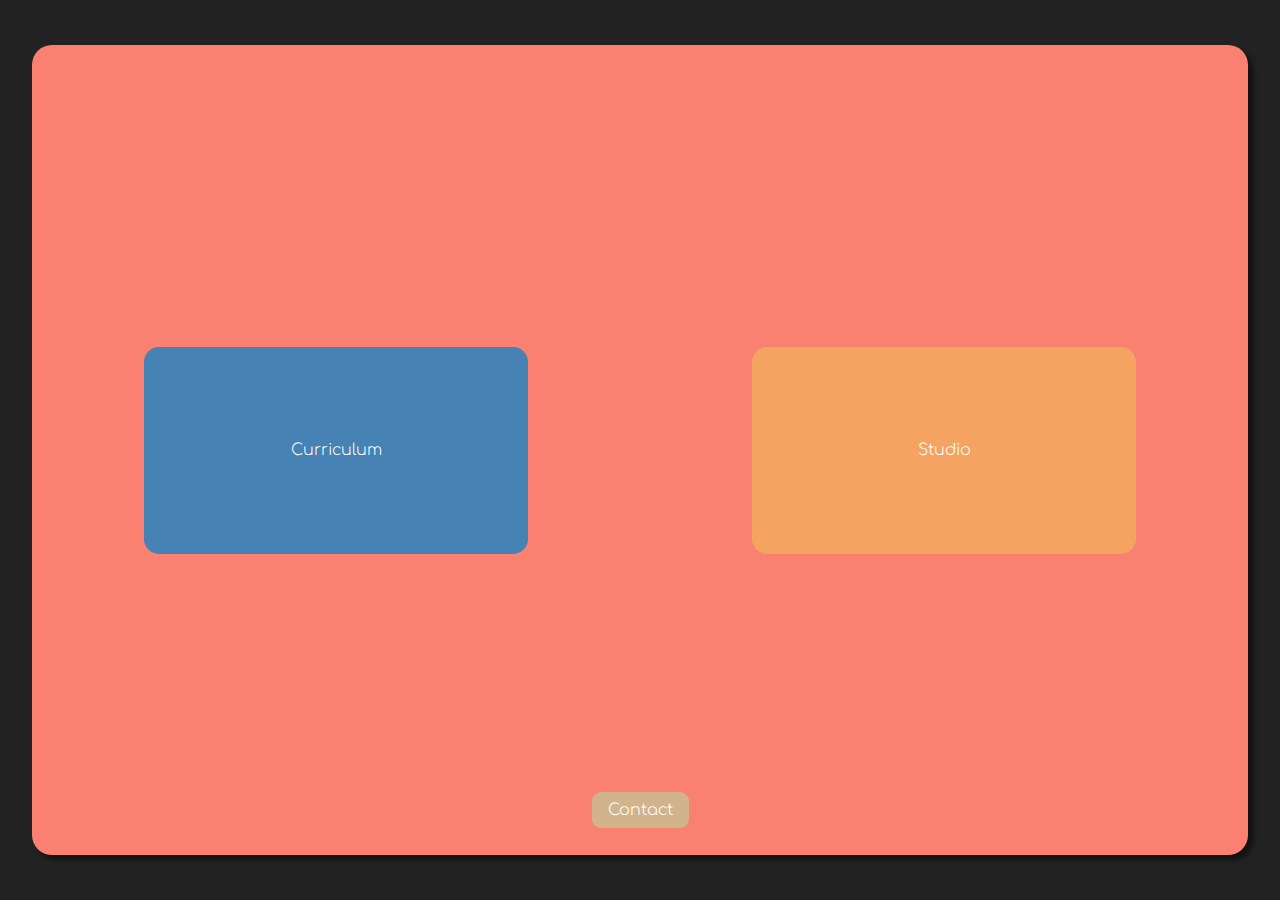
<file: index.html>
<!DOCTYPE html>
<html lang="en">
<head>
    <meta charset="UTF-8">
    <meta name="viewport" content="width=device-width, initial-scale=1.0">
    <meta http-equiv="X-UA-Compatible" content="ie=edge">
    <title>PaJoZi's Aesthetics Brewery</title>
    <link rel="icon" href="Materials/FavIcon.png" type="image/png">
    <link rel="stylesheet" href="allinstyles.css">
</head>
<body>
  <div class="linktogame"><a target="_blank" href="https://pajozim.github.io/Stranded/">click here to play</a></div>
  <div class="triangleBtn SP"></div>
  <section id="dynamic-nav">
    <div id="imgCtner"><img id="nkeytosp"></div><div id="pftbiS">Back to Start</div>
  </section>
  <section class="page-flipper">
    <div id="studio-container"></div>
    <div id="cv-container">
      <div id="firstrow"></div>
      <div id="curriculum" class="small"></div>
      <div id="indicator"></div>
    </div>
    <div id="contact-page">
      <form id="contact-form" action="https://submit-form.com/BzCPIVvkV">
        <input type="text" id="c-name" name="name" placeholder="name" autocomplete="on" />
        <input type="email" id="c-email" name="email" placeholder="email - mandatory" autocomplete="on" required="" />
        <input type="text" id="c-subject" name="subject" placeholder="subject" autocomplete="on">
        <textarea type="text" id="c-message" name="message" placeholder="message - mandatory" required></textarea>
        <div class="button-container">
          <button type="submit" id="c-submit" onclick="SendMessage()">Send</button>
        </div>
      </form>
    </div>
    <div id="stpg-container">
      <div id="idiomsiR"><!--<div id="IdiomaEng">English</div><div id="IdiomaDeu">Deutsch</div><div id="IdiomaEsp">Espa&ntilde;ol</div>--></div>
      <div id="btnsiR"><div id="currvitae"><span>Curriculum</span></div><div id="studio"><span>Studio</span></div></div>
      <div id="contactiR"><div id="contact"><span>Contact</span></div></div>
  </section>
<script aria-label="ForwardIfMobile">
  if (window.innerHeight > window.innerWidth) {
    window.location.href = "https://paul-zimmermann.framer.ai";
  }
</script>
<script aria-label="globalScope">

/* propositions/to dos: 
+ categories (webdesign, printdesign, artcrafts etc.) higlighted at the beginning and when pressing a key => change media input structure ALSO if candy expanded background color depending on which category
+ 3D effect in swiping left and right, moreso on CV
*/

// root ====================================================================================================================

const root         = document.documentElement;
const screenwidth  = window.screen.width;
const screenheight = window.screen.height;

// start/landing page definitions ==========================================================================================

const materials    = JSON.parse(localStorage.getItem('materials')) || [];
const pfTriStudio  = document.getElementById('studio');
const pfTriCV      = document.getElementById('currvitae');
const pfTriContact = document.getElementById('contact');
const pageflipper  = document.querySelector('.page-flipper');
const spcontainer  = document.getElementById('stpg-container');
const dynnav       = document.getElementById('dynamic-nav');
const pagefliptr   = document.getElementById('pftbiS');

// studio page definitions =================================================================================================

const products     = JSON.parse(localStorage.getItem('products')) || [];
const studioC      = document.getElementById('studio-container');
const candies      = document.querySelectorAll('.candy');
const linktogame   = document.querySelector('.linktogame');

document.addEventListener('DOMContentLoaded', () => displayProducts());

// cv page definitions =====================================================================================================

const cvBlocks     = JSON.parse(localStorage.getItem('cv')) || [];
const cvcontainer  = document.getElementById('cv-container');
const firstrow     = document.getElementById('firstrow');
const frchildren   = firstrow.children;
const curriculum   = document.getElementById('curriculum');
const curBlocks    = cvBlocks[6].blocks;

// contact page definitions ================================================================================================

const contactcontainer = document.getElementById('contact-page');

// source lines ============================================================================================================

const triangleBtn = document.querySelector('.triangleBtn');
triangleBtn.style.backgroundImage = `url(${materials[5].src})`;

const nkeytosp = document.getElementById('nkeytosp');
nkeytosp.src = materials[4].src;
nkeytosp.alt = materials[4].name;

// return to start button ==================================================================================================

triangleBtn.addEventListener('click', () => {
  if (pageflipper.classList.contains('ftoSS')) {
    backToSPFromStudio();
  }
  else if (pageflipper.classList.contains('ftoCS')) {
    backToSPFromCV();
  }
  else if (pageflipper.classList.contains('ftoCo')) {
    backToSPFromContact();
  }
})

// dynamic navigation bar ==================================================================================================

window.addEventListener('keydown', function(event) {
  const dnIntro = dynnav.classList.contains('dn-intro');

  if (event.key === 'n' && event.type === 'keydown' && pageflipper.classList.contains('ftoSS')) {
    backToSPFromStudio();
    linktogame.classList.remove('block');
  }
  else if (event.key === 'n' && event.type === 'keydown' && pageflipper.classList.contains('ftoCS')) {
    backToSPFromCV();
  }
  else if (event.key === 'n' && event.type === 'keydown' && pageflipper.classList.contains('ftoCo')) {
    backToSPFromContact();
  }
});

// change workingon img on every reload ==================================================================================================

const oneofboth = [materials[2].src, materials[3].src];
const onofbothN = [materials[2].name, materials[3].name];
const workonimg = document.getElementById('workingon');

</script>
<script aria-label="ParseFromFile">
// offline/local integration of files

function fetchAndStoreData(url, localStorageKey) {
  const request = new XMLHttpRequest();
  request.open('GET', url);
  request.responseType = 'json';
  request.send();
  request.onload = function() {
    const data = request.response;
    localStorage.setItem(localStorageKey, JSON.stringify(data));
  };
  request.onerror = function() {
  console.error('An error occurred while fetching data.');
  };
}

if (navigator.onLine) {
  fetchAndStoreData('cv.json', 'cv');
  fetchAndStoreData('products.json', 'products');
  fetchAndStoreData('materials.json', 'materials');
} /*
else if (!products.length || !cvBlocks.length || !materials.length) 
 {
   const fileInput = document.createElement('input');
   fileInput.type = 'file';
   fileInput.multiple = true;
   fileInput.style.backgroundColor = 'DodgerBlue';
   
   const parentNode = document.getElementById('idiomsiR');
 
   parentNode.appendChild(fileInput);
 
   fileInput.accept = '.json';
 
   fileInput.addEventListener('change', function() {
    const files = fileInput.files;
    Array.from(files).forEach(file => {
      const reader = new FileReader();
      reader.onload = function(event) {
        const result = JSON.parse(event.target.result);
        if (file.name === "products.json") {
          localStorage.setItem('products', JSON.stringify(result));
          displayProducts(result);
        } else if (file.name === "cv.json") {
          localStorage.setItem('cv', JSON.stringify(result));
          displayCV(result);
        } else if (file.name === "materials.json") {
          localStorage.setItem('materials', JSON.stringify(result));
        }
        location.reload();
      };
      reader.readAsText(file);
    });
    fileInput.remove(); // Remove the input element from the DOM
    fileInput.style.display = 'none'; // Hide the input element
    fileInput.value = ''; // Clear the file input
    });
} */

</script>
<script aria-label="studio-composer">
// Display products =========================================================================================================

function displayProducts() {    
  const productList = document.getElementById('studio-container');
  productList.innerHTML = ''; // Clear existing content

  let rootedNo = Math.sqrt(products.length);
  let roundedUpNo = Math.ceil(rootedNo); // next rounded up integer
  let roundedDownNo = Math.floor(rootedNo); // next rounded down integer

  // calclation of the row height
  const rowDivisor = products.length <= roundedUpNo * roundedDownNo ? roundedDownNo : roundedUpNo;

  let rowfactor = (100 / rowDivisor) + 'vh';

  // grid composition
  let initialGrid = `repeat(${roundedUpNo}, 1fr)`;
  productList.style.gridTemplateColumns = initialGrid;
  productList.style.gridAutoRows = rowfactor;

  // Add each product to the grid
  products.forEach(product => {
    const productElement = document.createElement('div');
    productElement.classList = product.extraclass ? 'candy ' + product.extraclass : 'candy';
    productElement.id = `c${products.indexOf(product) + 1}`;
    productElement.style.backgroundColor = `#${Math.floor(Math.random()*16777215).toString(16)}`;
    productElement.innerHTML = `<${product.mediaType} src="${product.src}" alt="${product.name}" ${product.mediaType === 'video' ? 'controls autoplay muted' : ''}>`;
    productList.appendChild(productElement);
    });
  
  // create a filler
  // 8 products, the row width is incorrect
  if (!Number.isInteger(rootedNo) && products.length !== roundedUpNo * roundedDownNo) {
    let colSubtrahend, colDivisor, fillergridCol;

    if (products.length > roundedUpNo ** 2 || products.length > (roundedUpNo * roundedDownNo)) {
      colSubtrahend = roundedUpNo ** 2;
      colDivisor = roundedUpNo;
    } else {
      colSubtrahend = roundedUpNo * roundedDownNo;
      colDivisor = roundedDownNo;
    }

    let colDifference = colSubtrahend - products.length;
    let colQuotient = 100 / colDivisor;

    let ColProduct = colQuotient * colDifference;

    fillergridCol = (colDifference === 1) ? '' : 'span ' + colDifference;

    const filler = document.createElement('div');
    filler.classList = 'candy';
    filler.id = 'Filler';
    // filler.style.width = ColProduct + 'vw';
    filler.style.gridColumn = fillergridCol;
    // filler.style.height = rowfactor;
    filler.innerHTML = `<img id="workingon" src="${oneofboth[Math.floor(Math.random() * oneofboth.length)]}" onmouseover="this.src='${materials[1].src}'" onmouseout="this.src='${oneofboth[Math.floor(Math.random() * oneofboth.length)]}'" alt="${oneofboth[Math.floor(Math.random() * oneofboth.length)]}">`;
    productList.appendChild(filler);
  }

  // Save products to localStorage
  localStorage.setItem('products', JSON.stringify(products));
}

// .candy expand and collapse ===============================================================================================

window.addEventListener('click', function(event) {
  const elementToToggle = event.target.classList.contains('candy') ? event.target : event.target.parentElement;
  const FillerElement   = event.target.id.includes('Filler') || event.target.parentElement.id.includes('Filler');
  const showlink        = event.target.classList.contains('showlink') || event.target.parentElement.classList.contains('showlink');

  if (!FillerElement && (event.target.classList.contains('candy') || event.target.parentElement.classList.contains('candy'))) { 
    elementToToggle.classList.toggle('expanded');
    document.getElementById('studio-container').classList.toggle('flexed');
    if (showlink) {
      linktogame.classList.toggle('block');
    }
    document.querySelectorAll('.candy').forEach(c => {
      if (c !== event.target && c !== event.target.parentElement) {
        c.classList.toggle('hidden');
      }
    });
  }});

// swiping to left or right in Studio =======================================================================================

function classjuggler(p) {
p.classList.remove('hidden');
p.classList.add('expanded');      
}

window.addEventListener('wheel', function(event) {
  const NoStudioContainer = event.target.id.includes('studio-container');
  const elementToChange   = event.target.classList.contains('expanded') ? event.target : event.target.parentElement;
  const showwebElement    = elementToChange.classList.contains('showweb') ? true : false;

  //left swipe
    if (event.deltaY > 0 && elementToChange.classList.contains('expanded') && !showwebElement && !NoStudioContainer) {
    elementToChange.classList.remove('expanded');
    elementToChange.classList.add('hidden');
    const prodIndNewId = Number(elementToChange.id.slice(1)) + 1;
    if (prodIndNewId > products.length) {
      const prodIndNew = document.getElementById(`c1`);
      classjuggler(prodIndNew);
    } else {
      const prodIndNew = document.getElementById(`c${prodIndNewId}`);
      classjuggler(prodIndNew)
    }
  }
  //right swipe
  else if (event.deltaY < 0 && elementToChange.classList.contains('expanded') && !showwebElement && !NoStudioContainer) {
    elementToChange.classList.remove('expanded');
    elementToChange.classList.add('hidden');
    const prodIndNewId = Number(elementToChange.id.slice(1)) - 1;
    if (prodIndNewId <= 0) {
      const prodIndNew = document.getElementById(`c${products.length}`);
      classjuggler(prodIndNew)
    } else {
      const prodIndNew = document.getElementById(`c${prodIndNewId}`);
      classjuggler(prodIndNew)
    }
  }

  else if (event.deltaY > 0 && showwebElement) {
    window.scrollBy(0, 500);    
  }

  else if (event.deltaY < 0 && showwebElement) {
    window.scrollBy(0, -500);
  }


});

window.addEventListener('keydown', function(event) {
const prodIndOld = document.querySelector('.expanded'); // Assuming only one element is expanded at a time
// Left swipe 
if (event.key === 'ArrowLeft' && event.type === 'keydown') {
  // Find the currently expanded element
  if (prodIndOld) {
    prodIndOld.classList.remove('expanded');
    prodIndOld.classList.add('hidden');
    const prodIndNewId = Number(prodIndOld.id.slice(1)) - 1;
    if (prodIndNewId <= 0) {
      const prodIndNew = document.getElementById(`c${products.length}`);
      classjuggler(prodIndNew)
    } else {
      const prodIndNew = document.getElementById(`c${prodIndNewId}`);
      classjuggler(prodIndNew)
    }
  }
}
//right swipe
else if (event.key === 'ArrowRight' && event.type === 'keydown') {
  if (prodIndOld) {
    prodIndOld.classList.remove('expanded');
    prodIndOld.classList.add('hidden');
    const prodIndNewId = Number(prodIndOld.id.slice(1)) + 1; // Get the new product ID
    if (prodIndNewId > products.length) {
      // Wrap around to the first product if the new ID exceeds the total number of products
      const prodIndNew = document.getElementById('c1');
      classjuggler(prodIndNew);
    } else {
      // Move to the next product element
      const prodIndNew = document.getElementById(`c${prodIndNewId}`);
      classjuggler(prodIndNew);
    }
  }
}
});

</script>
<script aria-label="cv-composer">
// Display steps =========================================================================================================

function displayCV() {

  firstrow.innerHTML  = '';

  cvBlocks.forEach(index => {
      if (index.id !== 'curriculum') {
        const divblock = document.createElement('div');
        divblock.id = index.id;

        // Handle photo block
        if (divblock.id === 'photo') {
            divblock.innerHTML = `<img src="${index.block.src}" alt="${index.block.name}">`;
          // Append divblock to the cvcontainer
          firstrow.appendChild(divblock);
        }
        // Handle blocks other than "curriculum"
        else if (divblock.id !== 'curriculum' && index.block) {

            divblock.innerHTML = `<h3>${index.block.h3}</h3>`;

            // Loop through the `line` properties
            for (let key in index.block) {
              // Check if the key matches the pattern "line" followed by a number
              if (key !== 'h3') {
                  divblock.innerHTML += `<p>${index.block[key]}</p>`;
              }
            }
          // Append divblock to the cvcontainer
          firstrow.appendChild(divblock);
        }
      }
      else {
        index.blocks.forEach(bbox => {
          const currichild = document.createElement('div');
          currichild.id = `cv-block-${index.blocks.indexOf(bbox)}`;
          if (index.blocks.indexOf(bbox) > 3) currichild.classList.add('hidden');
          currichild.style.backgroundColor = bbox.bgcolor;
          currichild.innerHTML = `<h3>${bbox.h3}</h3>`;
          for (let key in bbox) {
            if (key !== 'h3' && key !== 'bgcolor') {
              currichild.innerHTML += `<p>${bbox[key]}</p>`;
            }
          }
        curriculum.appendChild(currichild);
        });
      }
  });
}

// alternating row height ========================================================================================================

window.addEventListener('click', (event) => {

  const currcompr    = document.querySelector('.compressed');
  const firosmall    = document.querySelector('.small');

  if (event.target === currcompr || event.target === firosmall) {
    
    document.getElementById('firstrow').classList.toggle('compressed');
    document.getElementById('curriculum').classList.toggle('small');
    document.getElementById('curriculum').classList.toggle('enlarged');
    document.getElementById('cv-block-0').classList.toggle('envisage');
    document.getElementById('cv-block-1').classList.toggle('passee1');
    document.getElementById('cv-block-2').classList.toggle('passee2');
    document.getElementById('cv-block-3').classList.toggle('passee3');
    document.getElementById('indicator').classList.toggle('show');
  }
});

// curriculum text show =========================================================================================================

function twentyvh() {
    root.style.setProperty('--fontheight', `${window.innerHeight * .1}px`); // Set the font size
}

// initial curriculum block count indicator ===================================================================================================

const countindicator = document.getElementById('indicator');
countindicator.innerHTML = `<span id="currentblock">1</span>&nbsp;of&nbsp;<span id="totalbcount"> ${cvBlocks[6].blocks.length}</span>`;

// firstrow blocks scalable =====================================================================================================

const firstrowids = ['photo', 'personal-data', 'education', 'languages', 'skills', 'tools'];

window.addEventListener('click', (event) => {
  const parentWithId = event.target.closest('[id]');
  
  if (firstrowids.includes(parentWithId.id) && !parentWithId.classList.contains('compressed') && !parentWithId.parentNode.classList.contains('compressed')) {
    // Toggle the 'ixpanded' class on the parent element with an id
    parentWithId.classList.toggle('ixpanded');
  }
});

// wheeling/swiping through curriculum blocks ===================================================================================

const curBlklength = curBlocks.length;

let cvenvisage, cvNr, cvNrm3, cvNrm2, cvNrm1, cvNr0, cvNrp1, cvNrp2, cvNrp3;

function cvdeclarations() {
cvenvisage = document.querySelector('.envisage'),
cvNr    = Number(cvenvisage.id.split('-')[2]),
cvNrm3  = document.getElementById(`cv-block-${cvNr - 3}`),
cvNrm2  = document.getElementById(`cv-block-${cvNr - 2}`),
cvNrm1  = document.getElementById(`cv-block-${cvNr - 1}`),
cvNr0   = document.getElementById(`cv-block-${cvNr}`),
cvNrp1  = document.getElementById(`cv-block-${cvNr + 1}`),
cvNrp2  = document.getElementById(`cv-block-${cvNr + 2}`),
cvNrp3  = document.getElementById(`cv-block-${cvNr + 3}`);
}

window.addEventListener('wheel', function(event) {
  if (!curriculum.classList.contains('enlarged')) return;

  cvdeclarations();
  const currentblock = document.getElementById('currentblock');

  if (event.deltaY > 0 && cvNr < curBlklength - 1) {
    SwipeToLeft(cvNr, cvNrm3, cvNrm2, cvNrm1, cvNr0, cvNrp1, cvNrp2, cvNrp3);
    currentblock.innerHTML = `${cvNr+2}`;
  } else if (event.deltaY < 0 && cvNr > 0) {
    SwipeToRight(cvNr, cvNrm3, cvNrm2, cvNrm1, cvNr0, cvNrp1, cvNrp2, cvNrp3);
    currentblock.innerHTML = `${cvNr}`;
  }
});

window.addEventListener('keydown', function(event) {
  if (!curriculum.classList.contains('enlarged')) return;

  cvdeclarations();
  const currentblock = document.getElementById('currentblock');

  // Left swipe 
  if (event.key === 'ArrowLeft' && event.type === 'keydown' && cvNr > 0) {
    SwipeToRight(cvNr, cvNrm3, cvNrm2, cvNrm1, cvNr0, cvNrp1, cvNrp2, cvNrp3);
    currentblock.innerHTML = `${cvNr}`;
  }
  //right swipe
  else if (event.key === 'ArrowRight' && event.type === 'keydown' && cvNr < curBlklength - 1) {
    SwipeToLeft(cvNr, cvNrm3, cvNrm2, cvNrm1, cvNr0, cvNrp1, cvNrp2, cvNrp3);
    currentblock.innerHTML = `${cvNr+2}`;
  }
});

window.addEventListener('click', (event) => {
  if (!curriculum.classList.contains('enlarged')) return;

  cvdeclarations();
  let parentid   = event.target.closest('[id]'),
  hascvblock = parentid.id.startsWith('cv-block'),
  whichidNr  = Number(parentid.id.split('-')[2]),
  whichEnvge = document.querySelector('.envisage'),
  envgeidNr  = Number(whichEnvge.id.split('-')[2]);

  if ((event.target === parentid || hascvblock) && whichidNr > envgeidNr) {
    SwipeToLeft(cvNr, cvNrm3, cvNrm2, cvNrm1, cvNr0, cvNrp1, cvNrp2, cvNrp3);
    currentblock.innerHTML = `${cvNr+2}`;
  }
  else if ((event.target === parentid || hascvblock) && whichidNr < envgeidNr) {
    SwipeToRight(cvNr, cvNrm3, cvNrm2, cvNrm1, cvNr0, cvNrp1, cvNrp2, cvNrp3);
    currentblock.innerHTML = `${cvNr}`;
  }
});
function SwipeToLeft(cvNr, cvNrm3, cvNrm2, cvNrm1, cvNr0, cvNrp1, cvNrp2, cvNrp3) {

  if (cvNr > 2) {
    cvNrm3.classList.remove('futur0', 'futur1', 'futur2', 'futur3');
    cvNrm3.classList.add('hidden');
  }
  if (cvNr > 1) {
    cvNrm2.classList.remove('futur0', 'futur1', 'futur2', 'futur3');
    if (cvNr === curBlklength - 2) cvNrm2.classList.add('futur3'); // one step before end of line
    else cvNrm2.classList.add('hidden');
  }
  if (cvNr > 0) {
    cvNrm1.classList.remove('futur0', 'futur1', 'futur2', 'futur3');
    if (cvNr === curBlklength - 3 || cvNr === curBlklength - 2) cvNrm1.classList.add('futur2'); //two/one step(s) before end of line
    else cvNrm1.classList.add('hidden');
  }
  
  cvNr0.classList.remove('envisage');
  if (cvNr === curBlklength - 3 || cvNr === curBlklength - 2) cvNr0.classList.add('futur1'); // two/one step(s) before end of line
  else cvNr0.classList.add('futur0');
  
  if (cvNr < curBlklength - 1) {
    cvNrp1.classList.remove('passee0', 'passee1', 'passee2', 'passee3', 'hidden');
    cvNrp1.classList.add('envisage');
  }
  if (cvNr < curBlklength - 2) {
    cvNrp2.classList.remove('passee0', 'passee1', 'passee2', 'passee3', 'hidden');
    if (cvNr === curBlklength - 3) cvNrp2.classList.add('passee0'); //two steps before end of line
    else cvNrp2.classList.add('passee1');
  }
  if (cvNr < curBlklength - 3) {
    cvNrp3.classList.remove('passee0', 'passee1', 'passee2', 'passee3', 'hidden');
    cvNrp3.classList.add('passee2');
  }
}

function SwipeToRight(cvNr, cvNrm3, cvNrm2, cvNrm1, cvNr0, cvNrp1, cvNrp2, cvNrp3) {

  if (cvNr > 2) {
    cvNrm3.classList.remove('futur0', 'futur1', 'futur2', 'futur3', 'hidden');
    cvNrm3.classList.add('futur2');
  }
  if (cvNr > 1) {
    cvNrm2.classList.remove('futur0', 'futur1', 'futur2', 'futur3', 'hidden');
    if (cvNr === 2) cvNrm2.classList.add('futur0'); // one step before starting point
    else cvNrm2.classList.add('futur1');
  }
  if (cvNr > 0) {
  cvNrm1.classList.remove('futur0', 'futur1', 'futur2', 'futur3');
  cvNrm1.classList.add('envisage');
  }

  cvNr0.classList.remove('envisage');
  if (cvNr === 2 || cvNr === 1) cvNr0.classList.add('passee1'); // one/two step(s) before starting point
  else cvNr0.classList.add('passee0');

  if (cvNr < curBlklength - 1) {
    cvNrp1.classList.remove('passee0', 'passee1', 'passee2', 'passee3');
    if (cvNr === 2 || cvNr === 1) cvNrp1.classList.add('passee2'); // one/two step(s) before starting point
    else cvNrp1.classList.add('hidden');
  }
  if (cvNr < curBlklength - 2) {
    cvNrp2.classList.remove('passee0', 'passee1', 'passee2', 'passee3');
    if (cvNr === 1) cvNrp2.classList.add('passee3'); // one step before starting point
    else cvNrp2.classList.add('hidden');
  }
  if (cvNr < curBlklength - 3) {
    cvNrp3.classList.remove('passee0', 'passee1', 'passee2', 'passee3');
    cvNrp3.classList.add('hidden');
  }
  
}

</script>
<script aria-label="contact-page">
  // resize of textarea ========================================================================

  const contactMessage = document.getElementById('c-message');

  contactMessage.addEventListener('input', function() {
    this.style.height = 'auto';
    this.style.height = this.scrollHeight + 'px';
  });

  // sending text ==============================================================================

  function SendMessage() {
    const contactName = document.getElementById('c-name');
    const contactSubject = document.getElementById('c-subject');
    const contactEmail = document.getElementById('c-email');
    const Mail = [contactName ? contactName.value : '', contactSubject ? contactSubject.value : '', contactEmail ? contactEmail.value : '', contactMessage ? contactMessage.value : ''];

    alert(Mail[0] + ' ' + Mail[1] + ' ' + Mail[2] + ' ' + Mail[3]);

    if (Mail[2] === '') {
      alert('Please enter your email.');
    } else if (Mail[3] === '') {
      alert('Please enter a message.');
    } else {
      alert('Thank you for your message, ' + Mail[0] + '!');
    }

    const link = encodeURIComponent("mailto:pajozim@gmail.com")
             + "?from=" + encodeURIComponent(Mail[2])
             + "&subject=" + encodeURIComponent(Mail[1])
             + "&body=" + encodeURIComponent(Mail[3]);
             + "&name=" + encodeURIComponent(Mail[0]);
    window.location.href = link;
  }

</script>
<script aria-label="toStudio">
// flip to Studio ==========================================================================================================

pfTriStudio.addEventListener('click', () => {
  // Flip pageflipper
  void pageflipper.offsetWidth; // This forces a reflow
  pageflipper.classList.add('ftoSS');

  // Disappear stpg-container
  spcontainer.classList.remove('appear');
  spcontainer.classList.add('disappear');

  // Flicker of return-to-startpage button
  triangleBtn.classList.replace('SP', 'Studio');

  // Dynamic composer
  studioC.classList.remove('disappear');
  setTimeout(() => {studioC.classList.add('appear')}, 1000);

  // products composition
  displayProducts()

  // Appearance and disappearance of dynav bar
  dynnav.classList.add('dn-intro');
  setTimeout(() => {
    dynnav.classList.remove('dn-intro');
  }, 6000);
});


// back to Initial State / Start Page ==============================================================================

function backToSPFromStudio() {
  // to the intial state
  if (pageflipper.classList.contains('ftoSS')) {
    pageflipper.classList.remove('ftoSS');
    void pageflipper.offsetWidth;
    pageflipper.classList.add('ftoISfSS');
    setTimeout(() => {
      pageflipper.classList.remove('ftoISfSS');
    }, 1000);
  }

  // appear stpg-container
  setTimeout(() => {
    spcontainer.classList.remove('disappear');
    spcontainer.classList.add('appear');
  }, 1000);

  // removal of return-to-startpage button
  triangleBtn.classList.replace('Studio', 'SP');

  // disappearance of studio
  studioC.classList.remove('appear', 'flexed');
  studioC.classList.add('disappear');
  studioC.innerHTML = '';
};

pagefliptr.addEventListener('click', () => {
  backToSPFromStudio();
});
</script>
<script aria-label="toCV">
// adaptable font-size ===================================================================================================

if (window.screen.width > window.screen.height) {

  document.addEventListener('DOMContentLoaded', () => {
    root.style.setProperty('--changfontsize', `${(Math.floor(window.innerWidth / 100) - 2)}px`);
    }); 
}

// flip to Curriculum ====================================================================================================

pfTriCV.addEventListener('click', () => {
// flip pageflipper
void pageflipper.offsetWidth; // This forces a reflow
pageflipper.classList.add('ftoCS');

// disappear stpg-container
spcontainer.classList.remove('appear');
spcontainer.classList.add('disappear');

// flicker of return-to-startpage button
triangleBtn.classList.replace('SP', 'CV');

// dynamic composer
cvcontainer.classList.remove('disappear');
setTimeout(() => {cvcontainer.classList.add('appear')}, 1000);

// dynamic cv composer
displayCV();

// text size
twentyvh();

// appearance and disappearance of dynav bar
dynnav.classList.add('dn-intro');
setTimeout(() => {
  dynnav.classList.remove('dn-intro');
}, 6000);
});

// back to Initial State / Start Page ==============================================================================

function backToSPFromCV() {
  // to the intial state
if (pageflipper.classList.contains('ftoCS')) {
  pageflipper.classList.remove('ftoCS');
  void pageflipper.offsetWidth;
  pageflipper.classList.add('ftoISfCS');
  setTimeout(() => {
    pageflipper.classList.remove('ftoISfCS');
  }, 1000);
}

// dynamic composer disappearance
cvcontainer.classList.remove('appear');
setTimeout(() => {cvcontainer.classList.add('disappear')}, 1000);

// removal of return-to-startpage button
triangleBtn.classList.replace('CV', 'SP');

// appear stpg-container
setTimeout(() => {
  spcontainer.classList.remove('disappear');
  spcontainer.classList.add('appear');
}, 1000);
};

pagefliptr.addEventListener('click', () => {
  backToSPFromCV();
});
</script>
<script aria-label="toContact">
// flip to Contact ====================================================================================================

pfTriContact.addEventListener('click', () => {
  // flip pageflipper
  void pageflipper.offsetWidth; // This forces a reflow
  pageflipper.classList.add('ftoCo');

  // disappear stpg-container
  spcontainer.classList.remove('appear');
  spcontainer.classList.add('disappear');

  // flicker of return-to-startpage button
  triangleBtn.classList.replace('SP', 'Contact');

  // contact box
  setTimeout(() => {
    contactcontainer.classList.add('on');
  }, 1000);

  // appearance and disappearance of dynav bar
  dynnav.classList.add('dn-intro');
  setTimeout(() => {
    dynnav.classList.remove('dn-intro');
  }, 4000);
});

// back to Initial State / Start Page ==============================================================================

function backToSPFromContact() {
  // to the intial state
  if (pageflipper.classList.contains('ftoCo')) {
    pageflipper.classList.remove('ftoCo');
    void pageflipper.offsetWidth;
    pageflipper.classList.add('ftoISfCo');
    setTimeout(() => {
      pageflipper.classList.remove('ftoISfCo');
    }, 1000);
  }

  // removal of return-to-startpage button
  triangleBtn.classList.replace('Contact', 'SP');

  // contact box disappearance
  contactcontainer.classList.remove('on');

  // appear stpg-container
  setTimeout(() => {
    spcontainer.classList.remove('disappear');
    spcontainer.classList.add('appear');
  }, 1000);

  // disappearance of dynamic navigation bar
  dynnav.classList.remove('nkey2', 'nkey1');
}

pagefliptr.addEventListener('click', () => {
  backToSPFromContact();
});
</script>
<script aria-label="language-switching">
// declarations =========================================================================

const LangEng = ["Curriculum", "Studio", "Contact"];
const LangEsp = ["Currículum", "Portafolio", "Contacto"];
const LangDeu = ["Lebenslauf", "Studio", "Kontakt"];

const IdiomaEng = document.getElementById('IdiomaEng');
const IdiomaEsp = document.getElementById('IdiomaEsp');
const IdiomaDeu = document.getElementById('IdiomaDeu');

// Typewriter fx function

// Initialize typewriter effect with two words "Contact" and "Kontakt"
const langElement = document.getElementById('LangEng');
const words = ['Contact', 'Kontakt'];

document.addEventListener('click', function(event) {
  if (event.target.id === 'IdiomaEng') {
    document.getElementById('currvitae').children[0].textContent = LangEng[0];
    document.getElementById('studio').children[0].textContent = LangEng[1];
    document.getElementById('contact').children[0].textContent = LangEng[2];
  }
  else if (event.target.id === 'IdiomaEsp') {
    document.getElementById('currvitae').children[0].textContent = LangEsp[0];
    document.getElementById('studio').children[0].textContent = LangEsp[1];
    document.getElementById('contact').children[0].textContent = LangEsp[2];
  }
  else if (event.target.id === 'IdiomaDeu') {
    document.getElementById('currvitae').children[0].textContent = LangDeu[0];
    document.getElementById('studio').children[0].textContent = LangDeu[1];
    document.getElementById('contact').children[0].textContent = LangDeu[2];
  }
})
</script>
</body>
</html>
</file>
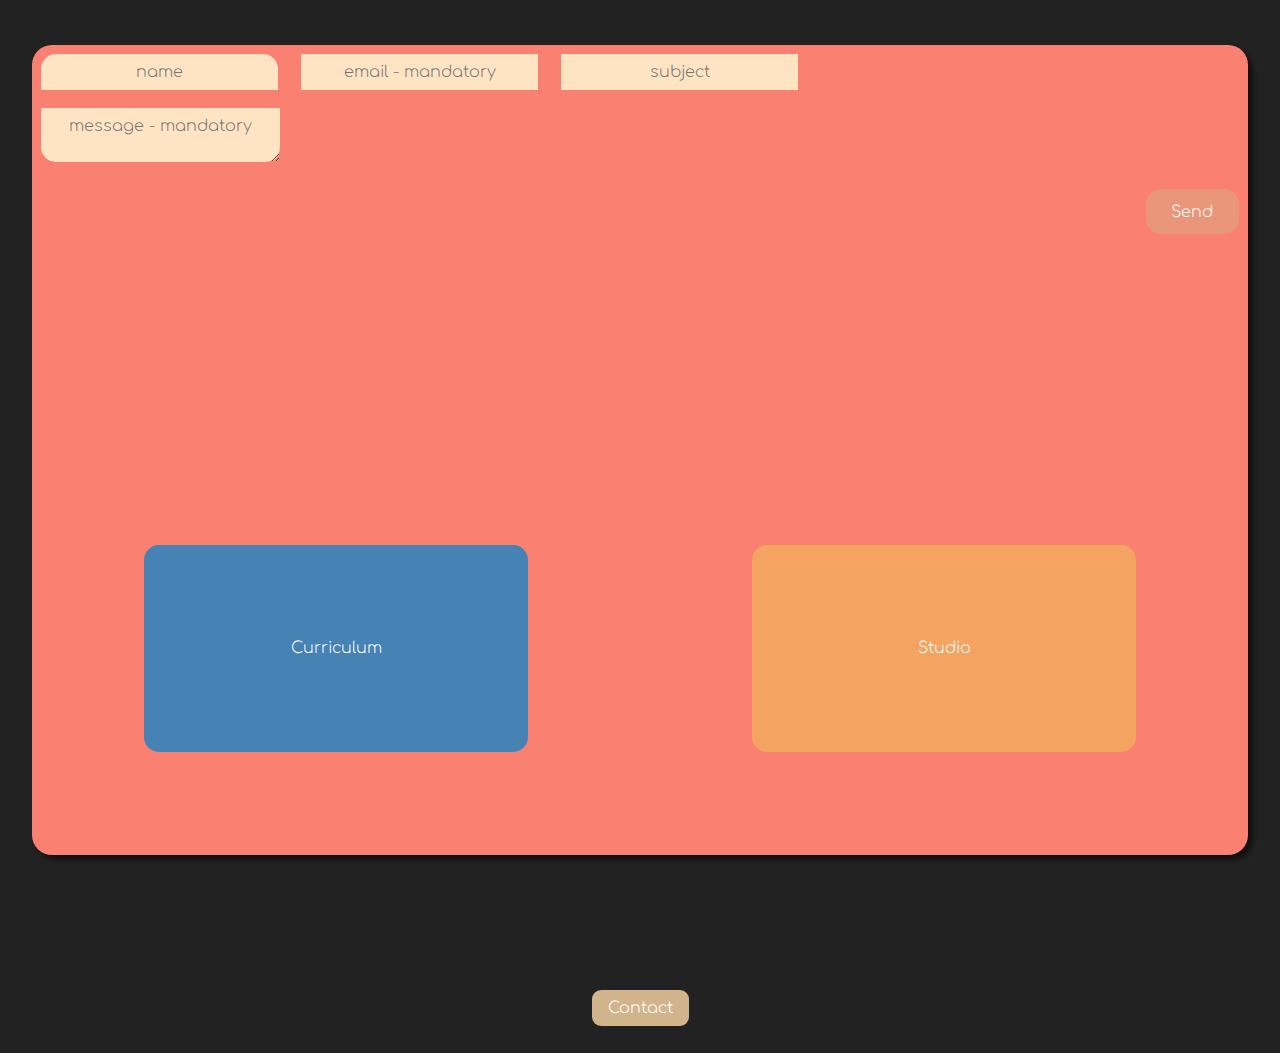
<file: startpage.html>
<!DOCTYPE html>
<html lang="en">
<head>
    <meta charset="UTF-8">
    <meta name="viewport" content="width=device-width, initial-scale=1.0">
    <meta http-equiv="X-UA-Compatible" content="ie=edge">
    <title>PaJoZi's Aesthetics Brewery</title>
    <link rel="stylesheet" href="allinstyles.css">
</head>
<body>
  <section id="dynamic-nav">
    <div id="pftbiS">Back to Start</div>
  </section>
  <section class="page-flipper">
    <div id="studio-container"></div>
    <div id="cv-container">
      <div id="firstrow"></div>
      <div id="curriculum" class="small"></div>
      <div id="indicator"></div>
    </div>
    <div id="contact-container">
      <input id="c-name" type="text" placeholder="name">
      <input id="c-email" type="email" placeholder="email - mandatory" required>
      <input id="c-subject" type="text" placeholder="subject">
      <textarea id="c-message" type="text" placeholder="message - mandatory" required></textarea>
      <div class="button-container">
        <button id="c-submit" onclick="SendMessage()">Send</button>
      </div>
    </div>
    <div id="stpg-container">
      <div id="idiomsiR"><!--<div id="IdiomaEng">English</div><div id="IdiomaDeu">Deutsch</div><div id="IdiomaEsp">Espa&ntilde;ol</div>--></div>
      <div id="btnsiR"><div id="currvitae"><span>Curriculum</span></div><div id="studio"><span>Studio</span></div></div>
      <div id="contactiR"><div id="contact"><span>Contact</span></div></div>
    </div>
  </section>
<script aria-label="ForwardIfMobile">
  if (window.innerHeight > window.innerWidth) {
    window.location.href = "https://paul-zimmermann.framer.ai";
  }
</script>
<script aria-label="globalScope">

/* propositions/to dos: 
+ pop up div with small instruction about n-key for nav-bar 
+ categories (webdesign, printdesign, artcrafts etc.) higlighted at the beginning and when pressing a key => change media input structure ALSO if candy expanded background color depending on which category
+ 3D effect in swiping left and right, moreso on CV

*/
// root ====================================================================================================================

const root         = document.documentElement;
const screenwidth  = window.screen.width;
const screenheight = window.screen.height;

// start/landing page definitions ==========================================================================================

const materials    = JSON.parse(localStorage.getItem('materials')) || [];
const pfTriStudio  = document.getElementById('studio');
const pfTriCV      = document.getElementById('currvitae');
const pfTriContact = document.getElementById('contact');
const pageflipper  = document.querySelector('.page-flipper');
const spcontainer  = document.getElementById('stpg-container');
const dynnav       = document.getElementById('dynamic-nav');
const pagefliptr   = document.getElementById('pftbiS');

// studio page definitions =================================================================================================

const products     = JSON.parse(localStorage.getItem('products')) || [];
const studioC      = document.getElementById('studio-container');
const candies      = document.querySelectorAll('.candy');

// cv page definitions =====================================================================================================

const cvBlocks     = JSON.parse(localStorage.getItem('cv')) || [];
const cvcontainer  = document.getElementById('cv-container');
const firstrow     = document.getElementById('firstrow');
const frchildren   = firstrow.children;
const curriculum   = document.getElementById('curriculum');
const curBlocks    = cvBlocks[6].blocks;

// contact page definitions ================================================================================================

const contactcontainer = document.getElementById('contact-container');

// dynamic navigation bar ==================================================================================================

window.addEventListener('keydown', function(event) {
  const isSS = pageflipper.classList.contains('ftoSS');
  const isCS = pageflipper.classList.contains('ftoCS');
  const isCo = pageflipper.classList.contains('ftoCo');

  // class juggling
  const isNkey1 = dynnav.classList.contains('nkey1');
  const isNkey2 = dynnav.classList.contains('nkey2');
  const dnIntro = dynnav.classList.contains('dn-intro');

  if (event.key === 'n' && event.type === 'keydown' && (isSS || isCS || isCo) && (isNkey2 || dnIntro || dynnav.classList.length === 0)) {
    dynnav.classList.remove('dn-intro', 'nkey2');
    dynnav.classList.add('nkey1');
  } else if (event.key === 'n' && event.type === 'keydown' && (isSS || isCS || isCo) && (isNkey1 || dnIntro || dynnav.classList.length === 0)) {
    dynnav.classList.remove('dn-intro', 'nkey1');
    dynnav.classList.add('nkey2');
  }
  else {
    dynnav.classList.remove('nkey1', 'nkey2');
  }
});

// screen width value ======================================================================================================
/*
document.addEventListener('DOMContentLoaded', () => {
  const marginX = Math.floor((Math.pow(((screenwidth)/100), 2) / 10)) + '%';
  root.style.setProperty('--calcmarginX', marginX);
  const marginY = Math.floor((Math.pow(((screenheight)/100), 2) / 10)) + '%';
  root.style.setProperty('--calcmarginY', marginY);
});
*/

// change workingon img on every reload ==================================================================================================

const oneofboth = ['Materials/workingon1.webp', 'Materials/workingon2.webp'];
const workonimg = document.getElementById('workingon');
/*
if (workonimg) {
    workonimg.src = oneofboth[Math.floor(Math.random() * oneofboth.length)];
}
*/
</script>
<script aria-label="ParseFromFile">
// offline/local integration of files
/* function fetchAndStoreData(url, localStorageKey) {
  const request = new XMLHttpRequest();
  request.open('GET', url);
  request.responseType = 'json';
  request.send();
  request.onload = function() {
    const data = request.response;
    localStorage.setItem(localStorageKey, JSON.stringify(data));
  };
  request.onerror = function() {
  console.error('An error occurred while fetching data.');
  };
}

if (navigator.onLine) {
  fetchAndStoreData('cv.json', 'cv');
  fetchAndStoreData('products.json', 'products');
} */
if (!products.length || !cvBlocks.length || !materials.length) 
 {
   const fileInput = document.createElement('input');
   fileInput.type = 'file';
   fileInput.multiple = true;
   fileInput.style.backgroundColor = 'DodgerBlue';
   
   const parentNode = document.getElementById('idiomsiR');
 
   parentNode.appendChild(fileInput);
 
   fileInput.accept = '.json';
 
   fileInput.addEventListener('change', function() {
    const files = fileInput.files;
    Array.from(files).forEach(file => {
      const reader = new FileReader();
      reader.onload = function(event) {
        const result = JSON.parse(event.target.result);
        if (file.name === "products.json") {
          localStorage.setItem('products', JSON.stringify(result));
          displayProducts(result);
        } else if (file.name === "cv.json") {
          localStorage.setItem('cv', JSON.stringify(result));
          displayCV(result);
        } else if (file.name === "materials.json") {
          localStorage.setItem('materials', JSON.stringify(result));
        }
        location.reload();
      };
      reader.readAsText(file);
    });
    fileInput.remove(); // Remove the input element from the DOM
    fileInput.style.display = 'none'; // Hide the input element
    fileInput.value = ''; // Clear the file input
    });
}
 
 </script>
<script aria-label="studio-composer">
// Display products =========================================================================================================

function displayProducts() {
    
  const productList = document.getElementById('studio-container');
  productList.innerHTML = ''; // Clear existing content

  let rootedNo = Math.sqrt(products.length);
  let roundedUpNo = Math.ceil(rootedNo); // next rounded up integer
  let roundedDownNo = Math.floor(rootedNo); // next rounded down integer

  // calclation of the row height
  const rowDivisor = products.length <= roundedUpNo * roundedDownNo ? roundedDownNo : roundedUpNo;

  let rowfactor = (100 / rowDivisor) + 'vh';

  // grid composition
  let initialGrid = `repeat(${roundedUpNo}, 1fr)`;
  productList.style.gridTemplateColumns = initialGrid;
  productList.style.gridAutoRows = rowfactor;

  // Add each product to the grid
  products.forEach(product => {
    const productElement = document.createElement('div');
    productElement.classList = product.extraclass ? 'candy showweb' : 'candy';
    productElement.id = `c${products.indexOf(product) + 1}`;
    productElement.style.backgroundColor = `#${Math.floor(Math.random()*16777215).toString(16)}`;
    productElement.innerHTML = `<${product.mediaType} src="${product.src}" alt="${product.name}" ${product.mediaType === 'video' ? 'controls autoplay muted' : ''}>`;
    productList.appendChild(productElement);
    });
  
  // create a filler
  // 8 products, the row width is incorrect
  if (!Number.isInteger(rootedNo) && products.length !== roundedUpNo * roundedDownNo) {
    let colSubtrahend, colDivisor, fillergridCol;

    if (products.length > roundedUpNo ** 2 || products.length > (roundedUpNo * roundedDownNo)) {
      colSubtrahend = roundedUpNo ** 2;
      colDivisor = roundedUpNo;
    } else {
      colSubtrahend = roundedUpNo * roundedDownNo;
      colDivisor = roundedDownNo;
    }

    let colDifference = colSubtrahend - products.length;
    let colQuotient = 100 / colDivisor;

    let ColProduct = colQuotient * colDifference;

    fillergridCol = (colDifference === 1) ? '' : 'span ' + colDifference;

    const filler = document.createElement('div');
    filler.classList = 'candy';
    filler.id = 'Filler';
    filler.style.width = ColProduct + 'vw';
    filler.style.gridColumn = fillergridCol;
    filler.style.height = rowfactor;
    filler.innerHTML = `<img id="workingon" src="${oneofboth[Math.floor(Math.random() * oneofboth.length)]}" onmouseover="this.src='Materials/future_projects.webp'" onmouseout="this.src='${oneofboth[Math.floor(Math.random() * oneofboth.length)]}'" alt="working on a project">`;
    productList.appendChild(filler);
  }
  }

// .candy expand and collapse ===============================================================================================

window.addEventListener('click', function(event) {
  const elementToToggle = event.target.classList.contains('candy') ? event.target : event.target.parentElement;
  const FillerElement   = event.target.id.includes('Filler') || event.target.parentElement.id.includes('Filler');

  if (!FillerElement && (event.target.classList.contains('candy') || event.target.parentElement.classList.contains('candy'))) {    
    elementToToggle.classList.toggle('expanded');
    document.getElementById('studio-container').classList.toggle('flexed');
    document.querySelectorAll('.candy').forEach(c => {
      if (c !== event.target && c !== event.target.parentElement) {
        c.classList.toggle('hidden');
      }
    });
  }
  else if (!FillerElement && (event.target.classList.contains('expanded') || event.target.parentElement.classList.contains('candy'))) {
    elementToToggle.classList.remove('expanded');
    document.getElementById('studio-container').classList.remove('flexed');
    document.querySelectorAll('.candy').forEach(c => {
      c.classList.remove('hidden');
    });
  }
});

// swiping to left or right in Studio =======================================================================================

function classjuggler(p) {
p.classList.remove('hidden');
p.classList.add('expanded');      
}

window.addEventListener('wheel', function(event) {
  const NoStudioContainer = event.target.id.includes('studio-container');
  const elementToChange   = event.target.classList.contains('expanded') ? event.target : event.target.parentElement;
  const showwebElement    = elementToChange.classList.contains('showweb') ? true : false;

  //left swipe
    if (event.deltaY > 0 && elementToChange.classList.contains('expanded') && !showwebElement && !NoStudioContainer) {
    elementToChange.classList.remove('expanded');
    elementToChange.classList.add('hidden');
    const prodIndNewId = Number(elementToChange.id.slice(1)) + 1;
    if (prodIndNewId > products.length) {
      const prodIndNew = document.getElementById(`c1`);
      classjuggler(prodIndNew);
    } else {
      const prodIndNew = document.getElementById(`c${prodIndNewId}`);
      classjuggler(prodIndNew)
    }
  }
  //right swipe
  else if (event.deltaY < 0 && elementToChange.classList.contains('expanded') && !showwebElement && !NoStudioContainer) {
    elementToChange.classList.remove('expanded');
    elementToChange.classList.add('hidden');
    const prodIndNewId = Number(elementToChange.id.slice(1)) - 1;
    if (prodIndNewId <= 0) {
      const prodIndNew = document.getElementById(`c${products.length}`);
      classjuggler(prodIndNew)
    } else {
      const prodIndNew = document.getElementById(`c${prodIndNewId}`);
      classjuggler(prodIndNew)
    }
  }

  else if (event.deltaY > 0 && showwebElement) {
    window.scrollBy(0, 500);    
  }

  else if (event.deltaY < 0 && showwebElement) {
    window.scrollBy(0, -500);
  }


});

window.addEventListener('keydown', function(event) {
const prodIndOld = document.querySelector('.expanded'); // Assuming only one element is expanded at a time
// Left swipe 
if (event.key === 'ArrowLeft' && event.type === 'keydown') {
  // Find the currently expanded element
  if (prodIndOld) {
    prodIndOld.classList.remove('expanded');
    prodIndOld.classList.add('hidden');
    const prodIndNewId = Number(prodIndOld.id.slice(1)) - 1;
    if (prodIndNewId <= 0) {
      const prodIndNew = document.getElementById(`c${products.length}`);
      classjuggler(prodIndNew)
    } else {
      const prodIndNew = document.getElementById(`c${prodIndNewId}`);
      classjuggler(prodIndNew)
    }
  }
}
//right swipe
else if (event.key === 'ArrowRight' && event.type === 'keydown') {
  if (prodIndOld) {
    prodIndOld.classList.remove('expanded');
    prodIndOld.classList.add('hidden');
    const prodIndNewId = Number(prodIndOld.id.slice(1)) + 1; // Get the new product ID
    if (prodIndNewId > products.length) {
      // Wrap around to the first product if the new ID exceeds the total number of products
      const prodIndNew = document.getElementById('c1');
      classjuggler(prodIndNew);
    } else {
      // Move to the next product element
      const prodIndNew = document.getElementById(`c${prodIndNewId}`);
      classjuggler(prodIndNew);
    }
  }
}
});

</script>
<script aria-label="cv-composer">
// Display steps =========================================================================================================

function displayCV() {

  firstrow.innerHTML  = '';

  cvBlocks.forEach(index => {
      if (index.id !== 'curriculum') {
        const divblock = document.createElement('div');
        divblock.id = index.id;

        // Handle photo block
        if (divblock.id === 'photo') {
            divblock.innerHTML = `<img src="${index.block.src}" alt="${index.block.name}">`;
          // Append divblock to the cvcontainer
          firstrow.appendChild(divblock);
        }
        // Handle blocks other than "curriculum"
        else if (divblock.id !== 'curriculum' && index.block) {

            divblock.innerHTML = `<h3>${index.block.h3}</h3>`;

            // Loop through the `line` properties
            for (let key in index.block) {
              // Check if the key matches the pattern "line" followed by a number
              if (key !== 'h3') {
                  divblock.innerHTML += `<p>${index.block[key]}</p>`;
              }
            }
          // Append divblock to the cvcontainer
          firstrow.appendChild(divblock);
        }
      }
      else {
        index.blocks.forEach(bbox => {
          const currichild = document.createElement('div');
          currichild.id = `cv-block-${index.blocks.indexOf(bbox)}`;
          if (index.blocks.indexOf(bbox) > 3) currichild.classList.add('hidden');
          currichild.style.backgroundColor = bbox.bgcolor;
          currichild.innerHTML = `<h3>${bbox.h3}</h3>`;
          for (let key in bbox) {
            if (key !== 'h3' && key !== 'bgcolor') {
              currichild.innerHTML += `<p>${bbox[key]}</p>`;
            }
          }
        curriculum.appendChild(currichild);
        });
      }
  });
}

// alternating row height ========================================================================================================

window.addEventListener('click', (event) => {

  const currcompr    = document.querySelector('.compressed');
  const firosmall    = document.querySelector('.small');


  if (event.target === currcompr || event.target === firosmall) {
    
    document.getElementById('firstrow').classList.toggle('compressed');
    document.getElementById('curriculum').classList.toggle('small');
    document.getElementById('curriculum').classList.toggle('enlarged');
    document.getElementById('cv-block-0').classList.toggle('envisage');
    document.getElementById('cv-block-1').classList.toggle('passee1');
    document.getElementById('cv-block-2').classList.toggle('passee2');
    document.getElementById('cv-block-3').classList.toggle('passee3');
    document.getElementById('indicator').classList.toggle('show');
  }
});

// curriculum text show =========================================================================================================

function twentyvh() {
    root.style.setProperty('--fontheight', `${window.innerHeight * .1}px`); // Set the font size
}

// initial curriculum block count indicator ===================================================================================================

const countindicator = document.getElementById('indicator');
countindicator.innerHTML = `<span id="currentblock">1</span>&nbsp;of&nbsp;<span id="totalbcount"> ${cvBlocks[6].blocks.length}</span>`;

// firstrow blocks scalable =====================================================================================================

const firstrowids = ['photo', 'personal-data', 'education', 'languages', 'skills', 'tools'];

window.addEventListener('click', (event) => {
  const parentWithId = event.target.closest('[id]');
  
  if (firstrowids.includes(parentWithId.id) && !parentWithId.classList.contains('compressed') && !parentWithId.parentNode.classList.contains('compressed')) {
    // Toggle the 'ixpanded' class on the parent element with an id
    parentWithId.classList.toggle('ixpanded');
  }
});

// wheeling/swiping through curriculum blocks ===================================================================================

const curBlklength = curBlocks.length;

window.addEventListener('wheel', function(event) {
  if (!curriculum.classList.contains('enlarged')) return;

  let cvenvisage = document.querySelector('.envisage'),
  cvNr = Number(cvenvisage.id.split('-')[2]),
  cvNrm3 = document.getElementById(`cv-block-${cvNr - 3}`),
  cvNrm2 = document.getElementById(`cv-block-${cvNr - 2}`),
  cvNrm1 = document.getElementById(`cv-block-${cvNr - 1}`),
  cvNr0 = document.getElementById(`cv-block-${cvNr}`),
  cvNrp1 = document.getElementById(`cv-block-${cvNr + 1}`),
  cvNrp2 = document.getElementById(`cv-block-${cvNr + 2}`),
  cvNrp3 = document.getElementById(`cv-block-${cvNr + 3}`);

  const currentblock = document.getElementById('currentblock');

  if (event.deltaY > 0 && cvNr < curBlklength - 1) {
    SwipeToLeft(cvNr, cvNrm3, cvNrm2, cvNrm1, cvNr0, cvNrp1, cvNrp2, cvNrp3);
    currentblock.innerHTML = `${cvNr+2}`;
  } else if (event.deltaY < 0 && cvNr > 0) {
    SwipeToRight(cvNr, cvNrm3, cvNrm2, cvNrm1, cvNr0, cvNrp1, cvNrp2, cvNrp3);
    currentblock.innerHTML = `${cvNr}`;
  }
});

window.addEventListener('keydown', function(event) {
  if (!curriculum.classList.contains('enlarged')) return;

  let cvenvisage = document.querySelector('.envisage'),
  cvNr = Number(cvenvisage.id.split('-')[2]),
  cvNrm3 = document.getElementById(`cv-block-${cvNr - 3}`),
  cvNrm2 = document.getElementById(`cv-block-${cvNr - 2}`),
  cvNrm1 = document.getElementById(`cv-block-${cvNr - 1}`),
  cvNr0 = document.getElementById(`cv-block-${cvNr}`),
  cvNrp1 = document.getElementById(`cv-block-${cvNr + 1}`),
  cvNrp2 = document.getElementById(`cv-block-${cvNr + 2}`),
  cvNrp3 = document.getElementById(`cv-block-${cvNr + 3}`);

  const currentblock = document.getElementById('currentblock');

  // Left swipe 
  if (event.key === 'ArrowLeft' && event.type === 'keydown' && cvNr > 0) {
    SwipeToRight(cvNr, cvNrm3, cvNrm2, cvNrm1, cvNr0, cvNrp1, cvNrp2, cvNrp3);
    currentblock.innerHTML = `${cvNr}`;
  }
  //right swipe
  else if (event.key === 'ArrowRight' && event.type === 'keydown' && cvNr < curBlklength - 1) {
    SwipeToLeft(cvNr, cvNrm3, cvNrm2, cvNrm1, cvNr0, cvNrp1, cvNrp2, cvNrp3);
    currentblock.innerHTML = `${cvNr+2}`;
  }
});

function SwipeToLeft(cvNr, cvNrm3, cvNrm2, cvNrm1, cvNr0, cvNrp1, cvNrp2, cvNrp3) {

  if (cvNr > 2) {
    cvNrm3.classList.remove('futur0', 'futur1', 'futur2', 'futur3');
    cvNrm3.classList.add('hidden');
  }
  if (cvNr > 1) {
    cvNrm2.classList.remove('futur0', 'futur1', 'futur2', 'futur3');
    if (cvNr === curBlklength - 2) cvNrm2.classList.add('futur3'); // one step before end of line
    else cvNrm2.classList.add('hidden');
  }
  if (cvNr > 0) {
    cvNrm1.classList.remove('futur0', 'futur1', 'futur2', 'futur3');
    if (cvNr === curBlklength - 3 || cvNr === curBlklength - 2) cvNrm1.classList.add('futur2'); //two/one step(s) before end of line
    else cvNrm1.classList.add('hidden');
  }
  
  cvNr0.classList.remove('envisage');
  if (cvNr === curBlklength - 3 || cvNr === curBlklength - 2) cvNr0.classList.add('futur1'); // two/one step(s) before end of line
  else cvNr0.classList.add('futur0');
  
  if (cvNr < curBlklength - 1) {
    cvNrp1.classList.remove('passee0', 'passee1', 'passee2', 'passee3', 'hidden');
    cvNrp1.classList.add('envisage');
  }
  if (cvNr < curBlklength - 2) {
    cvNrp2.classList.remove('passee0', 'passee1', 'passee2', 'passee3', 'hidden');
    if (cvNr === curBlklength - 3) cvNrp2.classList.add('passee0'); //two steps before end of line
    else cvNrp2.classList.add('passee1');
  }
  if (cvNr < curBlklength - 3) {
    cvNrp3.classList.remove('passee0', 'passee1', 'passee2', 'passee3', 'hidden');
    cvNrp3.classList.add('passee2');
  }
}

function SwipeToRight(cvNr, cvNrm3, cvNrm2, cvNrm1, cvNr0, cvNrp1, cvNrp2, cvNrp3) {

  if (cvNr > 2) {
    cvNrm3.classList.remove('futur0', 'futur1', 'futur2', 'futur3', 'hidden');
    cvNrm3.classList.add('futur2');
  }
  if (cvNr > 1) {
    cvNrm2.classList.remove('futur0', 'futur1', 'futur2', 'futur3', 'hidden');
    if (cvNr === 2) cvNrm2.classList.add('futur0'); // one step before starting point
    else cvNrm2.classList.add('futur1');
  }
  if (cvNr > 0) {
  cvNrm1.classList.remove('futur0', 'futur1', 'futur2', 'futur3');
  cvNrm1.classList.add('envisage');
  }

  cvNr0.classList.remove('envisage');
  if (cvNr === 2 || cvNr === 1) cvNr0.classList.add('passee1'); // one/two step(s) before starting point
  else cvNr0.classList.add('passee0');

  if (cvNr < curBlklength - 1) {
    cvNrp1.classList.remove('passee0', 'passee1', 'passee2', 'passee3');
    if (cvNr === 2 || cvNr === 1) cvNrp1.classList.add('passee2'); // one/two step(s) before starting point
    else cvNrp1.classList.add('hidden');
  }
  if (cvNr < curBlklength - 2) {
    cvNrp2.classList.remove('passee0', 'passee1', 'passee2', 'passee3');
    if (cvNr === 1) cvNrp2.classList.add('passee3'); // one step before starting point
    else cvNrp2.classList.add('hidden');
  }
  if (cvNr < curBlklength - 3) {
    cvNrp3.classList.remove('passee0', 'passee1', 'passee2', 'passee3');
    cvNrp3.classList.add('hidden');
  }
  
}

</script>
<script aria-label="contact-page">
  // resize of textarea ========================================================================

  const contactMessage = document.getElementById('c-message');

  contactMessage.addEventListener('input', function() {
    this.style.height = 'auto';
    this.style.height = this.scrollHeight + 'px';
  });

  // sending text ==============================================================================

  function SendMessage() {
    const contactName = document.getElementById('c-name');
    const contactSubject = document.getElementById('c-subject');
    const contactEmail = document.getElementById('c-email');
    const Mail = [contactName ? contactName.value : '', contactSubject ? contactSubject.value : '', contactEmail ? contactEmail.value : '', contactMessage ? contactMessage.value : ''];

    alert(Mail[0] + ' ' + Mail[1] + ' ' + Mail[2] + ' ' + Mail[3]);

    if (Mail[2] === '') {
      alert('Please enter your email.');
    } else if (Mail[3] === '') {
      alert('Please enter a message.');
    } else {
      alert('Thank you for your message, ' + Mail[0] + '!');
    }

    const link = encodeURIComponent("mailto:name@gmail.com")
             + "?from=" + encodeURIComponent(Mail[2])
             + "&subject=" + encodeURIComponent(Mail[1])
             + "&body=" + encodeURIComponent(Mail[3]);
             + "&name=" + encodeURIComponent(Mail[0]);
    window.location.href = link;
  }

</script>
<script aria-label="toStudio">
// flip to Studio ==========================================================================================================

pfTriStudio.addEventListener('click', () => {
// flip pageflipper
void pageflipper.offsetWidth; // This forces a reflow
pageflipper.classList.add('ftoSS');

// disappear stpg-container
spcontainer.classList.remove('appear');
spcontainer.classList.add('disappear');

// dynamic composer
studioC.classList.remove('disappear');
setTimeout(() => {studioC.classList.add('appear')}, 1000);

displayProducts();

// appearance and disappearance of dynav bar
dynnav.classList.add('dn-intro');
setTimeout(() => {
  dynnav.classList.remove('dn-intro');
}, 4000);
});

// back to Initial State / Start Page ==============================================================================

pagefliptr.addEventListener('click', () => {
// to the intial state
if (pageflipper.classList.contains('ftoSS')) {
  pageflipper.classList.remove('ftoSS');
  void pageflipper.offsetWidth;
  pageflipper.classList.add('ftoISfSS');
  setTimeout(() => {
    pageflipper.classList.remove('ftoISfSS');
  }, 1000);
}

// appear stpg-container
setTimeout(() => {
  spcontainer.classList.remove('disappear');
  spcontainer.classList.add('appear');
}, 1000);

// disappearance of dynamic navigation bar
dynnav.classList.remove('nkey2', 'nkey1');

// disappearance of studio
studioC.classList.remove('appear', 'flexed');
studioC.classList.add('disappear');
studioC.innerHTML = '';
});
</script>
<script aria-label="toCV">
// adaptable font-size ===================================================================================================

if (window.screen.width > window.screen.height) {

  document.addEventListener('DOMContentLoaded', () => {
    root.style.setProperty('--changfontsize', `${(Math.floor(window.innerWidth / 100) - 2)}px`);
    }); 
}

// flip to Curriculum ====================================================================================================

pfTriCV.addEventListener('click', () => {
// flip pageflipper
void pageflipper.offsetWidth; // This forces a reflow
pageflipper.classList.add('ftoCS');

// disappear stpg-container
spcontainer.classList.remove('appear');
spcontainer.classList.add('disappear');

// dynamic composer
cvcontainer.classList.remove('disappear');
setTimeout(() => {cvcontainer.classList.add('appear')}, 1000);

// dynamic cv composer
displayCV();

// text size
twentyvh();

// appearance and disappearance of dynav bar
dynnav.classList.add('dn-intro');
setTimeout(() => {
  dynnav.classList.remove('dn-intro');
}, 4000);
});

// back to Initial State / Start Page ==============================================================================

pagefliptr.addEventListener('click', () => {
// to the intial state
if (pageflipper.classList.contains('ftoCS')) {
  pageflipper.classList.remove('ftoCS');
  void pageflipper.offsetWidth;
  pageflipper.classList.add('ftoISfCS');
  setTimeout(() => {
    pageflipper.classList.remove('ftoISfCS');
  }, 1000);
}

// dynamic composer disappearance
cvcontainer.classList.remove('appear');
setTimeout(() => {cvcontainer.classList.add('disappear')}, 1000);

// appear stpg-container
setTimeout(() => {
  spcontainer.classList.remove('disappear');
  spcontainer.classList.add('appear');
}, 1000);

// disappearance of dynamic navigation bar
dynnav.classList.remove('nkey2', 'nkey1');

// disappearance of studio

});
</script>
<script aria-label="toContact">
// flip to Contact ====================================================================================================

pfTriContact.addEventListener('click', () => {
  // flip pageflipper
  void pageflipper.offsetWidth; // This forces a reflow
  pageflipper.classList.add('ftoCo');

  // disappear stpg-container
  spcontainer.classList.remove('appear');
  spcontainer.classList.add('disappear');

  // contact box
  setTimeout(() => {
    contactcontainer.classList.add('on');
  }, 1000);

  // appearance and disappearance of dynav bar
  dynnav.classList.add('dn-intro');
  setTimeout(() => {
    dynnav.classList.remove('dn-intro');
  }, 4000);
});

// back to Initial State / Start Page ==============================================================================

pagefliptr.addEventListener('click', () => {
// to the intial state
if (pageflipper.classList.contains('ftoCo')) {
  pageflipper.classList.remove('ftoCo');
  void pageflipper.offsetWidth;
  pageflipper.classList.add('ftoISfCo');
  setTimeout(() => {
    pageflipper.classList.remove('ftoISfCo');
  }, 1000);
}

// contact box disappearance
contactcontainer.classList.remove('on');

// appear stpg-container
setTimeout(() => {
  spcontainer.classList.remove('disappear');
  spcontainer.classList.add('appear');
}, 1000);

// disappearance of dynamic navigation bar
dynnav.classList.remove('nkey2', 'nkey1');

// disappearance of studio

});
</script>
<script aria-label="language-switching">
// declarations =========================================================================

const LangEng = ["Curriculum", "Studio", "Contact"];
const LangEsp = ["Currículum", "Portafolio", "Contacto"];
const LangDeu = ["Lebenslauf", "Studio", "Kontakt"];

const IdiomaEng = document.getElementById('IdiomaEng');
const IdiomaEsp = document.getElementById('IdiomaEsp');
const IdiomaDeu = document.getElementById('IdiomaDeu');

// Typewriter fx function

// Initialize typewriter effect with two words "Contact" and "Kontakt"
const langElement = document.getElementById('LangEng');
const words = ['Contact', 'Kontakt'];

document.addEventListener('click', function(event) {
  if (event.target.id === 'IdiomaEng') {
    document.getElementById('currvitae').children[0].textContent = LangEng[0];
    document.getElementById('studio').children[0].textContent = LangEng[1];
    document.getElementById('contact').children[0].textContent = LangEng[2];
  }
  else if (event.target.id === 'IdiomaEsp') {
    document.getElementById('currvitae').children[0].textContent = LangEsp[0];
    document.getElementById('studio').children[0].textContent = LangEsp[1];
    document.getElementById('contact').children[0].textContent = LangEsp[2];
  }
  else if (event.target.id === 'IdiomaDeu') {
    document.getElementById('currvitae').children[0].textContent = LangDeu[0];
    document.getElementById('studio').children[0].textContent = LangDeu[1];
    document.getElementById('contact').children[0].textContent = LangDeu[2];
  }
})
</script>
</body>
</html>
</file>
<file: allinstyles.css>
/****************************************************** core-styles ******************************************************/
/* root styles -------------------------------------------- */

@import url('https://fonts.googleapis.com/css2?family=Comfortaa:wght@300..700&family=Noto+Sans:ital,wght@0,100..900;1,100..900&display=swap');

:root {
  /*--calcmarginY: 0%;
  --calcmarginX: 0%; */
  --fontsize: 1rem;
  --changfontsize: 1rem;
  --fontheight: 1rem;
  --font-family: "Comfortaa", "Noto", sans-serif;
  --font-optical-sizing: auto;
  --font-weight: 300;
  --font-style: normal;
  --fontcolor: #fff;
  --pfelemwidth: 95vw;
  --pfelemheight: 90vh;
  --inpbutmargin: 1vh;
  --inpbutpad: 1vh;
  --inpbutbg: bisque;
  --inpbutcol: #222;
  --inpbutborwidth: 0;
  --inpbutborstyle: none;
  --inpbutborcol: transparent;
  --inpbutborimg: none;
  font-family: var(--font-family);
  font-style: var(--font-style);
  font-size: var(--fontsize);
  font-optical-sizing: var(--font-optical-sizing);
  font-weight: var(--font-weight);
}

@font-face {
  font-family: var(--font-family);
  font-style: var(--font-style);
  font-size: var(--fontsize);
  font-optical-sizing: var(--font-optical-sizing);
  font-weight: var(--font-weight);
  src: url('https://fonts.googleapis.com/css2?family=Comfortaa:wght@300..700&family=Noto+Sans:ital,wght@0,100..900;1,100..900&display=swap')
    format("woff2");
}

:focus-visible {
  outline: 2px solid darksalmon;
  outline-offset: -3px;
  border: 1px solid bisque;
}


/* core styles -------------------------------------------- */

body {
  margin: 0;
  padding: 0;
  background-color: #222;
  box-sizing: border-box;
  overflow: hidden;
  width: 100vw;
  height: 100vh;
  display: flex;
  flex-direction: column;
  justify-content: center;
  align-items: center;
  color: var(--fontcolor);
}

img {
  width: 100%;
  height: 100%;
  object-fit: cover;
  border-radius: 15px;
}

video {
  width: 100%;
  height: 100%;
  object-fit: cover;
  border-radius: 15px;
}

/* input & button styles -------------------------------------------- */

input, button, textarea {
  font-size: var(--fontsize);
  font-family: var(--font-family);
  font-optical-sizing: var(--font-optical-sizing);
  font-weight: var(--font-weight);
  font-style: var(--font-style);
  text-rendering: auto;
  color: var(--inpbutcol);
  letter-spacing: normal;
  word-spacing: normal;
  line-height: normal;
  text-transform: none;
  text-indent: 0px;
  text-shadow: none;
  display: inline-block;
  text-align: center;
  background-color: var(--inpbutbg);
  margin: var(--inpbutmargin);
  padding: var(--inpbutpad);
  border-width: var(--inpbutborwidth);
  border-style: var(--inpbutborstyle);
  border-color: var(--inpbutborcol);
  border-image: var(--inpbutborimg);
  padding-block: var(--inpbutpad);
  padding-inline: var(--inpbutpad);
}

input {
  appearance: auto;
  -webkit-rtl-ordering: logical;
  cursor: text;
}

button {
  align-items: flex-start;
  cursor: pointer;
  box-sizing: border-box;
}

/* repetitive styles ---------------------------------------- */

.page-flipper, #pftbiS, #dynamic-nav, [id*="iR"], [id*="iR"] > div, #studio, .candy, #currvitae, #contact, #contact-page, #contact-form, .button-container, #cv-container, [id*="row"], #curriculum, #curriculum.enlarged > div, #firstrow > div, #firstrow.compressed:hover::before, #curriculum.small:hover::before, #indicator {
  display: flex;
  flex-direction: column;
  justify-content: center;
  align-items: center;
}

/* return area for click and touch press --------------------- */

.triangleBtn {
  position: fixed;
  z-index: 5;
  width: 5vw;
  height: 5vh;
  opacity: 0;
  border-radius: 0;
  background-size: contain;
  background-repeat: no-repeat;
  transition: opacity 0.2s ease-in-out;
}

.triangleBtn.SP {
  visibility: hidden;
}

.triangleBtn.Studio:not(:hover), .triangleBtn.CV:not(:hover), .triangleBtn.Contact:not(:hover) {
  animation: dn-intro 4s linear 2s forwards;
}

.triangleBtn:hover {
  cursor: crosshair;
  opacity: 1;
}

.triangleBtn.Studio, .triangleBtn.Contact {
  top: 0;
  left: 0;
}

.triangleBtn.CV {
  top: 0;
  right: 0;
  transform: scaleX(-1);
}

.triangleBtn.Contact {
  transform: rotate(90deg) scaleY(-1);
}

/* dynamic navigation bar ------------------------------------ */

#dynamic-nav {
  cursor: pointer;
  visibility: hidden;
  flex-direction: row;
  justify-content: space-between;
  position: absolute;
  top: 50%;
  left: 50%;
  transform: translate(-50%, -50%);
  width: 20vw;
  height: 12vh;
  z-index: 10;
  background-color: darkcyan;
  border-radius: 16px;
  padding: 2%;
  box-sizing: border-box;
  outline: 1px solid white;
  outline-offset: -5px;
  border: 1px solid white;
}

@keyframes dn-intro {
  0% {opacity: 0; visibility: hidden;}
  33%, 66% {opacity: 1; visibility: visible;}
  100% {opacity: 0; visibility: hidden;}
}

#dynamic-nav.dn-intro {
  animation: dn-intro 4s linear 2s forwards;
}

#pftbiS {
  max-width: 10vw;
}

#pftbiS * {
  cursor: pointer;
  text-decoration: underline;
}

#imgCtner {
  margin-left: 2%;
  max-width: 10vw;
  object-fit: contain;
}

#nkeytosp {
  border-radius: 0;
  max-width: 8vw;
  max-height: 8vh;
}

/****************************************************** startpage-styles ******************************************************/
/* landing page---------------------------------------------- */

.page-flipper {
  justify-content: space-evenly;
  position: relative;
  width: var(--pfelemwidth);
  height: var(--pfelemheight);
  background-color: salmon;
  border-radius: 20px;
  box-shadow: 5px 5px 5px rgba(0, 0, 0, 0.5);
  /*background-image: url(Materials/sbsb_nebula.jpg);
  background-size: cover;*/
}

[id*="iR"] {
  flex-direction: row;
  width: var(--pfelemwidth);
}

#idiomsiR {
  height: 10vh;
  justify-content: center;
}

#idiomsiR > div {
  width: 5vw;
  height: 4vh;
  background-color: palevioletred;
  margin: 0 1em;
  padding: 0 1em;
  border-radius: 9px;
}

#btnsiR {
  height: 70vh;
  justify-content: space-around;
}

#btnsiR > div {
  width: 30vw;
  height: 23vh;
  border-radius: 15px;
}

#contactiR {
  flex-direction: row;
  height: 10vh;
  justify-content: center;
}

#contactiR > div {
  height: 4vh;
  background-color: tan;
  margin: 0 1em;
  padding: 0 1em;
  border-radius: 9px;
}

@keyframes l1-appear {from {opacity: 0;} to {opacity: 1;;}}

#stpg-container.disappear {
  display: none;
  animation: l1-appear 1s ease-out reverse;
}

#stpg-container.appear {
  animation: l1-appear 1s linear forwards;
}

#studio, #currvitae, #contact, #idiomsiR > div {
  cursor: pointer;
}

/* studio page ---------------------------------------------- */

@keyframes s-flip {
0% {background-color: salmon; transform: perspective(1500px) rotateY(0deg);}
49% {background-color: salmon;}
50% {transform: perspective(2000px) rotateY(-90deg); width: 95vw; height: 90vh;}
51% {background-color: sandybrown;}
99.99% {transform: perspective(1500px) rotateY(-180deg);}
100% {background-color: sandybrown; transform: perspective(1500px) rotateY(0deg); width: 100vw; height: 100vh;}}

@keyframes s-flip-rev {
0% {background-color: sandybrown; transform: perspective(1500px) rotateY(0deg); width: 100vw; height: 100vh;}
10% {width: 95vw; height: 90vh;}
49% {background-color: sandybrown;}
50% {transform: perspective(2000px) rotateY(90deg); width: 95vw; height: 90vh;}
51% {background-color: salmon;}
99.99% {transform: perspective(1500px) rotateY(180deg);}
100% {background-color: salmon; transform: perspective(1500px) rotateY(0deg);}}

#studio {
  background-color: sandybrown;
}

.ftoSS {
  animation: s-flip 1s ease-out forwards;
}

.ftoISfSS {
  animation: s-flip-rev 1s ease-out forwards;
}

/* curriculum page ---------------------------------------------- */

@keyframes c-flip {
  0% {background-color: salmon; transform: perspective(1500px) rotateY(0deg);}
  49% {background-color: salmon;}
  50% {transform: perspective(2000px) rotateY(90deg); width: 95vw; height: 90vh;}
  51% {background-color: steelblue;}
  99.99% {transform: perspective(1500px) rotateY(180deg);}
  100% {background-color: steelblue; transform: perspective(1500px) rotateY(0deg); width: 100vw; height: 100vh;}}

@keyframes c-flip-rev {
  0% {background-color: steelblue; transform: perspective(1500px) rotateY(0deg); width: 100vw; height: 100vh;}
  10% {width: 95vw; height: 90vh;}
  49% {background-color: steelblue;}
  50% {transform: perspective(2000px) rotateY(-90deg); width: 95vw; height: 90vh;}
  51% {background-color: salmon;}
  99.99% {transform: perspective(1500px) rotateY(-180deg);}
  100% {background-color: salmon; transform: perspective(1500px) rotateY(0deg);}}

#currvitae {
  background-color: steelblue;
}

.ftoCS {
  animation: c-flip 1s ease-out forwards;
}

.ftoISfCS {
  animation: c-flip-rev 1s ease-out forwards;
}

/* contact page---------------------------------------------- */

@keyframes co-flip {
  0% {background-color: salmon; transform: perspective(1500px) rotateX(0deg);}
  49% {background-color: salmon;}
  50% {transform: perspective(2000px) rotateX(90deg); width: 95vw; height: 90vh;}
  51% {background-color: tan;}
  99.99% {transform: perspective(1500px) rotateX(180deg);}
  100% {background-color: tan; transform: perspective(1500px) rotateX(0deg); width: 100vw; height: 100vh;}}

@keyframes co-flip-rev {
  0% {background-color: tan; transform: perspective(1500px) rotateX(0deg); width: 100vw; height: 100vh;}
  10% {width: 95vw; height: 90vh;}
  49% {background-color: tan;}
  50% {transform: perspective(2000px) rotateX(-90deg); width: 95vw; height: 90vh;}
  51% {background-color: salmon;}
  99.99% {transform: perspective(1500px) rotateX(-180deg);}
  100% {background-color: salmon; transform: perspective(1500px) rotateX(0deg);}}

#contact {
  background-color: tan;
}

.ftoCo {
  animation: co-flip 1s ease-out forwards;
}

.ftoISfCo {
  animation: co-flip-rev 1s ease-out forwards;
}   

/****************************************************** studio-styles ******************************************************/
/* studio composer ------------------------------------------------------------------------- */

[id*="container"] {
width: 100%;
height: 100vh;
}

#studio-container {
display: none;
overflow: hidden;
background-color: #333;
}

@keyframes s-appear {from {opacity: 0;} to {opacity: 1;}}

#studio-container.appear {
  display: grid;
  animation: s-appear 1s ease-in forwards;
}

#studio-container.disappear {
  display: none;
  animation: s-appear 2s ease-in 1s reverse;
}

#studio-container.flexed {
display: flex;
align-items: center;
justify-content: center;
background-color: darkcyan;
}

/* candy boxes ++++++++++++++++++++++++++++++++++++++++++++++++++++*/

.candy {
overflow: hidden;
padding: 3%;
box-sizing: border-box;
transition: all 0.2s ease-in-out;
border: 1px solid #fff;
border-radius: 15px;
margin: 1%;
}

.candy:hover {
scale: 1.05;
cursor: pointer;
}

.candy.expanded {
margin: 2.5%;
width: 95vw;
height: 95vh;
scale: none;
}

.candy.expanded.showweb {
position: absolute;
top: 0;
left: 0;
width: 100%;
height: auto;
overflow-y: visible;
margin: 0;
padding: 0;
}

.candy.expanded.showweb img {
max-width: fit-content;
height: auto;
}

.expanded.showlink:hover, .linktogame:hover {
  cursor: pointer;
}

.linktogame {
  display: none;
  position: absolute;
  z-index: 10;
  top: 50%;
  left: 50%;
  transform: translate(-50%, -50%);
  padding: 1% 5%;
  background-color: #222;
  transition: all 0.2s ease-in-out;
  outline: 3px solid #222;
  outline-offset: 2px;
  border-radius: 8px;
}

.linktogame.block {
  display: block;
}

.linktogame:hover {
  cursor: pointer;
  background-color: #444;
  outline: 3px solid #444;
}

.linktogame a {
  color: var(--fontcolor);
  font-size: var(--fontsize);
  text-decoration: none;
}

.candy.hidden {
display: none;
}

.candy * {
 object-fit: contain;
 width: 100%;
 height: 100%;
}

/* filler box */

#Filler {
background-color: #080808;
}

#Filler:hover {
cursor: default;
scale: 1;
border-radius: 0;
}

#workingon {
object-fit: contain;
}

#input-box {
position: absolute;
top: 50%;
left: 50%;
transform: translate(-50%, -50%);
align-items: center;
justify-content: center;
width: fit-content;
height: auto;
padding: 2em 3em;
}

/* categories colors ------------------------------------------------------------------------- */

.webdesign {
background-color: midnightblue;
}

.printdesign {
background-color: teal;
}

.artcrafts {
background-color: tomato;
}

.digitaldesign {
background-color: goldenrod;
}

/****************************************************** cv-styles ******************************************************/
/* cv container */

#cv-container {
  display: none;
}

#cv-container > * {
  overflow: hidden;
}

#cv-container.appear {
  display: flex;
  animation: l1-appear 1s linear forwards;
}

#cv-container.disappear {
  display: none;
  animation: l1-appear 2s linear 1s reverse;
}

/* common styling */

#firstrow, #curriculum {
  width: 100vw;
  flex-direction: row;
  flex-wrap: nowrap;
  justify-content: space-evenly;
}

#firstrow {
  align-items: flex-start;
}

#firstrow > div:not(#photo), #curriculum > div {
  padding: 1%;
  box-sizing: border-box;
  font-size: var(--changfontsize);
}

/*** first row ***/

#firstrow {
  height: 80vh;
}

#firstrow.compressed {
  height: 20vh;
}

#firstrow.compressed:hover::before, #curriculum.small:hover::before {
  cursor: pointer;
  content: "expand";
  text-align: center;
  font-weight: bold;
  position: absolute;
  width: 100vw;
  height: 18vh;
  padding: 1vh;
  font-size: var(--fontheight);
  position: absolute;
  z-index: 1;
  color: #222;
  background-color: rgba(230, 230, 230, 0.7);
}

#firstrow.compressed:hover::before {
  top: 0;
}

#firstrow > div {
  min-width: 16.66vw;
  height: 100%;
  overflow: hidden;
  transition: all 0.8s ease-in-out;
  justify-content: flex-start;
  align-items: flex-start;
}

#firstrow > div:hover:not(.ixpanded) {
  cursor: pointer;
  scale: 1.2;
  transform-origin: top;
}

/** #firstrow > div:not(#photo) in common styling **/

#firstrow > div.ixpanded {
  height: fit-content;
  padding: 5% !important;
  position: absolute;
  top: 50%;
  left: 50%;
  z-index: 10;
  border-radius: 1em;
  align-items: flex-start;
  transform: translate(-50%, -50%);
  font-size: var(--changfontsize) * 1.2 !important;
}

#firstrow > div.ixpanded img {
  border-radius: 1em;
}

#firstrow > div.ixpanded:hover {
  cursor: pointer;
  transform-origin: left top;
  scale: 1.2;
}

#firstrow  p {
  margin-left: 5%;
}

#photo         { transform-origin: top right;}
#personal-data { background-color: rgb(173, 110, 28); }
#education     { background-color: rgb(102, 131, 2); }
#languages     { background-color: rgb(81, 44, 38); }
#skills        { background-color: rgb(121, 119, 154); }
#tools         { background-color: rgb(193, 20, 5); transform-origin: top left;}

/*** curriculum/second row ***/

#curriculum {/* other definitions at firstrow segment */
  align-items: center;
}

#curriculum.small {
  height: 20vh;
}

/*** #curriculum.small:hover::before in first row styling block ***/

#curriculum.small:hover::before {
  top: 80vh;
}

/** some definitions for #curriculum > div in common styling **/

#curriculum.small > div {
  height: 100%;
  overflow: hidden;
  transition: all 0.8s ease-in-out;
  justify-content: flex-start;
  align-items: flex-start;
}

#curriculum.small > div:nth-child(1) {min-width: 45vw;}

#curriculum.small > div:nth-child(2) {min-width: 28vw;}

#curriculum.small > div:nth-child(3) {min-width: 17vw;}

#curriculum.small > div:nth-child(4) {min-width: 10vw;}

#curriculum.small > div h3 {margin-left: 1%; justify-content: center;}

#curriculum.small > div p:not(:nth-child(2)) {display: none;}

[id^="cv-block"] p:nth-child(2)::before, #curriculum.enlarged > div p:nth-child(2)::before {
  content: "";
  background-image: url("Materials/location.svg");
  background-size: contain;
  background-repeat: no-repeat;
  width: var(--changfontsize);
  height: var(--changfontsize);
  display: inline-block; /* Ensure the element displays */
  margin-right: 1%;
}

[id^="cv-block"] p:nth-child(2), #curriculum.enlarged > div p:nth-child(2) {
  white-space: nowrap;
}

#curriculum.enlarged {
  height: 80vh;
}

#curriculum.enlarged > div {
  height: 98%;
  margin: 1% 0;
  padding: 3%;
  align-items: flex-start;
  flex-wrap: nowrap;
  overflow: hidden;
  border-radius: .5em;
  font-size: var(--changfontsize) * 1.2;
}

#curriculum.enlarged > div p:nth-child(2)::before {width: calc(var(--changfontsize) * 1.2); height: calc(var(--changfontsize) * 1.2);}

#curriculum.enlarged > div.hidden {display: none;}

#curriculum.enlarged > div[class^="futur"], #curriculum.enlarged > div[class^="passee"] {align-items: center;}
#curriculum.enlarged > div[class^="futur"] {border-radius: .5em 0 0 .5em;}
#curriculum.enlarged > div[class^="passee"] {border-radius: 0 .5em .5em 0;}

#curriculum.enlarged > div[class^="passee"] h3, #curriculum.enlarged > div[class^="futur"] h3 {white-space: nowrap;}
#curriculum.enlarged > div[class^="passee"] h3 {transform: rotate(90deg);}
#curriculum.enlarged > div[class^="futur"] h3 {transform: rotate(-90deg);}

#curriculum.enlarged > div[class^="futur"] p, #curriculum.enlarged > div[class^="passee"] p {display: none;}

#curriculum.enlarged > div.futur3 {min-width: 11vw; height: 70%;}
#curriculum.enlarged > div.futur2 {min-width: 17vw; height: 80%;}
#curriculum.enlarged > div.futur1 {min-width: 27vw; height: 90%;}
#curriculum.enlarged > div.futur0 {min-width: 11vw; height: 90%;}

#curriculum.enlarged > div.envisage {min-width: 45vw;}

#curriculum.enlarged > div.passee0 {min-width: 11vw; height: 90%;}
#curriculum.enlarged > div.passee1 {min-width: 27vw; height: 90%;}
#curriculum.enlarged > div.passee2 {min-width: 17vw; height: 80%;}
#curriculum.enlarged > div.passee3 {min-width: 11vw; height: 70%;}

/** div block number indicator **/

#indicator {
  flex-direction: row;
  position: absolute;
  bottom: 0;
  left: 50%;
  transform: translateX(-50%);
  width: 10vw;
  height: 6vh;
  border-radius: var(--changfontsize) var(--changfontsize) 0 0;
  background-color: rgba(55, 55, 55, 0.8);
  visibility: hidden;
}

#indicator.show {
  visibility: visible;
}

/****************************************************** contact-styles ******************************************************/
#contact-page {
  display: none;
}

#contact-page.on {
  display: flex;
  align-items: center;
  justify-content: center;
}

#contact-form > * {
  width: 40vw;
  max-width: 40vw;
}

#c-name {
  margin-top: 0%;
  border-radius: 15px 15px 0 0;
}

#c-message {
  margin-bottom: 0%;
  border-radius: 0 0 15px 15px;
  height: 33vh;
  max-height: fit-content;
  resize: auto;
  display: flex;
  justify-content: center;
  align-items: center;
}

.button-container {
  flex-direction: row;
  justify-content: flex-end;
  margin-top: 2vh;
}

#c-submit {
  background-color: darksalmon;
  width: fit-content;
  border-radius: 15px;
  padding: 1.5vh 2vw;
  color: var(--fontcolor);
}

#c-submit:active {
  background-color: coral;
}
</file>
